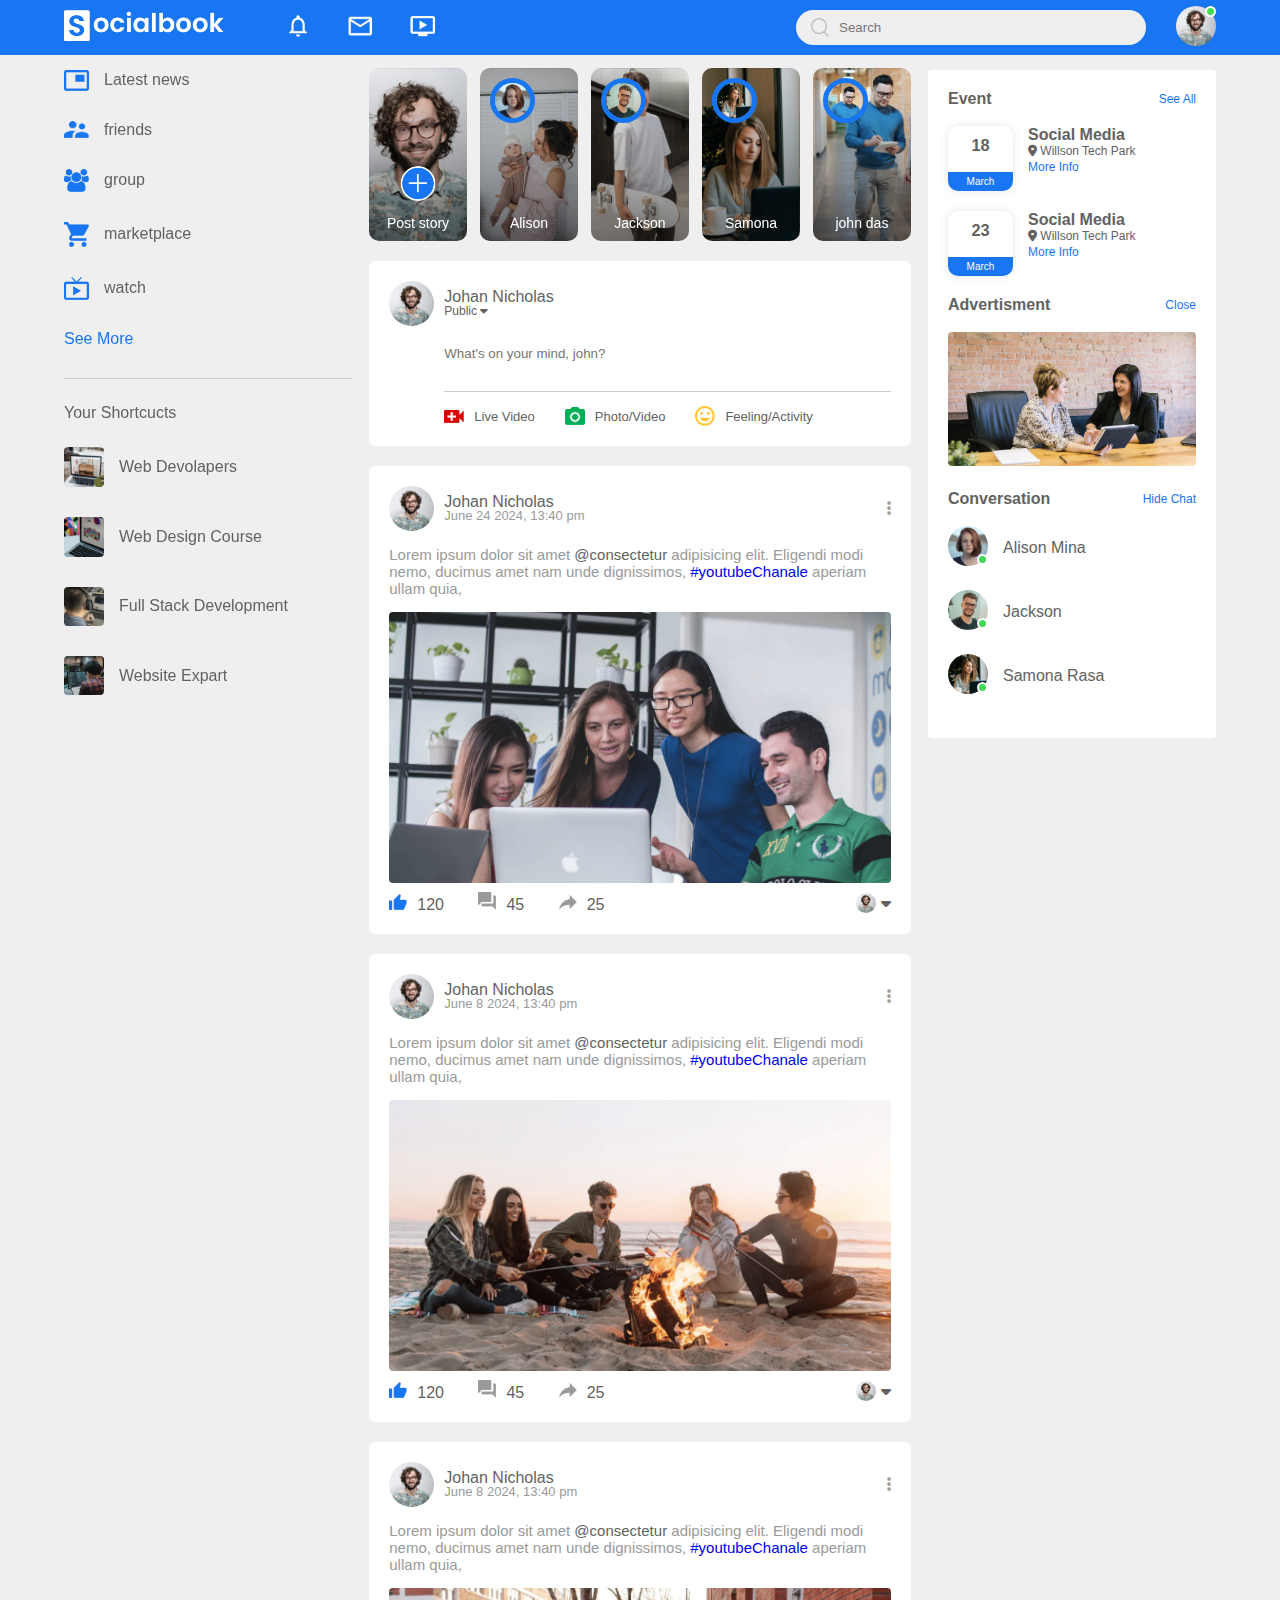
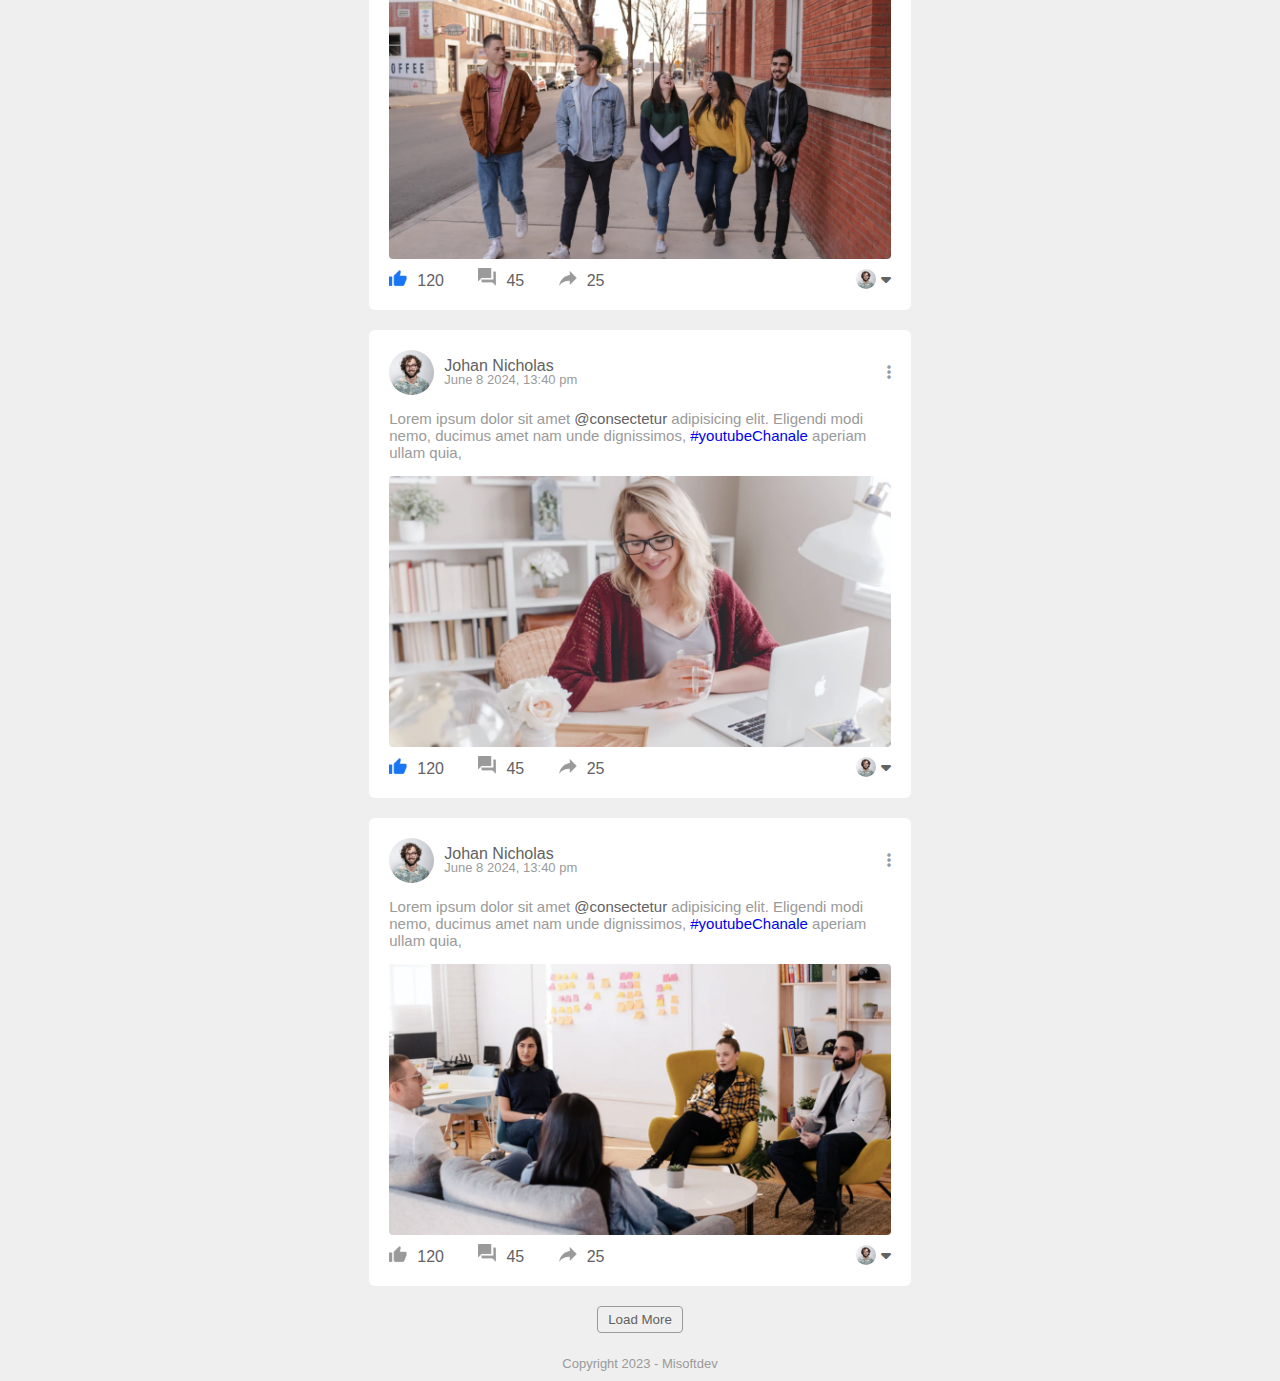
<file: index.html>
<!DOCTYPE html>
<html lang="en">

<head>
  <meta charset="UTF-8" />
  <meta http-equiv="X-UA-Compatible" content="IE=edge" />
  <meta name="viewport" content="width=device-width, initial-scale=1.0" />
  <title>Facebook Home Page - SocialBook</title>
  <meta name="description" content=" this is meta description for Simentic Eliment" />
  <meta name="keywords" content="HTML,css, Javascript, Simentic Eliment" />
  <!-- <meta http-equiv="refresh" content="0; url=https://ahzassociates.co.uk/" />
    <meta http-equiv="refresh" content="5" /> -->
  <link rel="stylesheet" href="https://cdnjs.cloudflare.com/ajax/libs/font-awesome/6.4.0/css/all.min.css"
    crossorigin="anonymous" referrerpolicy="no-referrer" />
  <link rel="stylesheet" href="style.css" />
</head>

<body>
  <header>
    <nav>
      <div class="nav__left">
        <a href="indax.html">
          <img src="images/logo.png" class="logo" /></a>
        <ul>
          <li><img src="images/notification.png" /></li>
          <li><img src="images/inbox.png" /></li>
          <li><img src="images/video.png" /></li>
        </ul>
      </div>
      <div class="nav__right">
        <div class="search__box">
          <img src="images/search.png" />
          <input type="text" placeholder="Search" />
        </div>
        <div class="nav__user-icon online" onclick="settingsMenuToggle()">
          <img src="images/profile-pic.png" alt="" />
        </div>
      </div>
      <!-- Setting section Menu-->
      <div class="settings__menu">
        <div id="dark__btn" class="dark__btn-on">
          <span></span>
        </div>

        <div class="setting__menu-inner">
          <div class="user__profile">
            <img src="images/profile-pic.png" alt="" />
            <div>
              <p>Johan Nicholas</p>
              <a href="profile.html"> See Your Profile</a>
            </div>
          </div>
          <hr />
          <div class="user__profile">
            <img src="images/feedback.png" alt="" />
            <div>
              <p>Give Feedback</p>
              <a href="#">Hepl Us to improve the new Design</a>
            </div>
          </div>
          <hr />

          <div class="settings__links">
            <img src="images/setting.png" class="settings__icon" />
            <a href="#">Settings & Privacy
              <img src="images/arrow.png" width="10px" alt="" /></a>
          </div>

          <div class="settings__links">
            <img src="images/help.png" class="settings__icon" />
            <a href="#">Help & Support <img src="images/arrow.png" width="10px" alt="" /></a>
          </div>

          <div class="settings__links">
            <img src="images/display.png" class="settings__icon" />
            <a href="#">Display & Accessibility
              <img src="images/arrow.png" width="10px" alt="" /></a>
          </div>

          <div class="settings__links">
            <img src="images/logout.png" class="settings__icon" />
            <a href="#">Logout <img src="images/arrow.png" width="10px" alt="" /></a>
          </div>
        </div>
      </div>
    </nav>
  </header>
  <main>
    <div class="container">
      <div class="left__sidebar">
        <div class="imp__links">
          <a href="#"><img src="images/news.png" />Latest news</a>
          <a href="#"><img src="images/friends.png" />friends</a>
          <a href="#"><img src="images/group.png" />group</a>
          <a href="#"><img src="images/marketplace.png" />marketplace</a>
          <a href="#"><img src="images/watch.png" />watch</a>
          <a href="#">See More</a>
        </div>
        <div class="shortcut__links">
          <p>Your Shortcucts</p>
          <a href="#"><img src="images/shortcut-1.png" alt="" />Web Devolapers</a>
          <a href="#"><img src="images/shortcut-2.png" alt="" />Web Design Course</a>
          <a href="#"><img src="images/shortcut-3.png" alt="" />Full Stack
            Development</a>
          <a href="#"><img src="images/shortcut-4.png" alt="" />Website Expart</a>
        </div>
      </div>
      <div class="main__content">
        <div class="story__gallery">
          <div class="story story-1">
            <img src="images/upload.png" alt="" />
            <p>Post story</p>
          </div>
          <div class="story story-2">
            <img src="images/member-1.png" alt="" />
            <p>Alison</p>
          </div>
          <div class="story story-3">
            <img src="images/member-2.png" alt="" />
            <p>Jackson</p>
          </div>
          <div class="story story-4">
            <img src="images/member-3.png" alt="" />
            <p>Samona</p>
          </div>
          <div class="story story-5">
            <img src="images/member-4.png" alt="" />
            <p>john das</p>
          </div>
        </div>

        <div class="write__post-container">
          <div class="user__profile">
            <img src="images/profile-pic.png" alt="" />
            <div>
              <p>Johan Nicholas</p>
              <small>Public <i class="fa-solid fa-caret-down"></i></small>
            </div>
          </div>
          <div class="post__input-container">
            <textarea rows="3" placeholder="What's on your mind, john?"></textarea>
            <div class="add__post-link">
              <a href="#"><img src="images/live-video.png" alt="" />Live Video</a>
              <a href="#"><img src="images/photo.png" alt="" />Photo/Video</a>
              <a href="#"><img src="images/feeling.png" alt="" />Feeling/Activity</a>
            </div>
          </div>
        </div>

        <div class="post__container">
          <div class="post__row">
            <div class="user__profile">
              <img src="images/profile-pic.png" alt="" />
              <div>
                <p>Johan Nicholas</p>
                <span>June 24 2024, 13:40 pm</span>
              </div>
            </div>
            <a href="#"><i class="fa-solid fa-ellipsis-vertical"></i></a>
          </div>

          <p class="post__text">
            Lorem ipsum dolor sit amet <span>@consectetur</span> adipisicing
            elit. Eligendi modi nemo, ducimus amet nam unde dignissimos,
            <a href="#">#youtubeChanale</a> aperiam ullam quia,
          </p>
          <img src="images/feed-image-1.png" class="post-img" />

          <div class="post__row">
            <div class="activity__icons">
              <div><img src="images/like-blue.png" alt="" />120</div>
              <div><img src="images/comments.png" alt="" />45</div>
              <div><img src="images/share.png" alt="" />25</div>
            </div>
            <div class="post__profile-icons">
              <img src="images/profile-pic.png" alt="" />
              <i class="fa-solid fa-caret-down"></i>
            </div>
          </div>
        </div>

        <div class="post__container">
          <div class="post__row">
            <div class="user__profile">
              <img src="images/profile-pic.png" alt="" />
              <div>
                <p>Johan Nicholas</p>
                <span>June 8 2024, 13:40 pm</span>
              </div>
            </div>
            <a href="#"><i class="fa-solid fa-ellipsis-vertical"></i></a>
          </div>

          <p class="post__text">
            Lorem ipsum dolor sit amet <span>@consectetur</span> adipisicing
            elit. Eligendi modi nemo, ducimus amet nam unde dignissimos,
            <a href="#">#youtubeChanale</a> aperiam ullam quia,
          </p>
          <img src="images/feed-image-2.png" class="post-img" />

          <div class="post__row">
            <div class="activity__icons">
              <div><img src="images/like-blue.png" alt="" />120</div>
              <div><img src="images/comments.png" alt="" />45</div>
              <div><img src="images/share.png" alt="" />25</div>
            </div>
            <div class="post__profile-icons">
              <img src="images/profile-pic.png" alt="" />
              <i class="fa-solid fa-caret-down"></i>
            </div>
          </div>
        </div>
        <div class="post__container">
          <div class="post__row">
            <div class="user__profile">
              <img src="images/profile-pic.png" alt="" />
              <div>
                <p>Johan Nicholas</p>
                <span>June 8 2024, 13:40 pm</span>
              </div>
            </div>
            <a href="#"><i class="fa-solid fa-ellipsis-vertical"></i></a>
          </div>

          <p class="post__text">
            Lorem ipsum dolor sit amet <span>@consectetur</span> adipisicing
            elit. Eligendi modi nemo, ducimus amet nam unde dignissimos,
            <a href="#">#youtubeChanale</a> aperiam ullam quia,
          </p>
          <img src="images/feed-image-3.png" class="post-img" />

          <div class="post__row">
            <div class="activity__icons">
              <div><img src="images/like-blue.png" alt="" />120</div>
              <div><img src="images/comments.png" alt="" />45</div>
              <div><img src="images/share.png" alt="" />25</div>
            </div>
            <div class="post__profile-icons">
              <img src="images/profile-pic.png" alt="" />
              <i class="fa-solid fa-caret-down"></i>
            </div>
          </div>
        </div>
        <div class="post__container">
          <div class="post__row">
            <div class="user__profile">
              <img src="images/profile-pic.png" alt="" />
              <div>
                <p>Johan Nicholas</p>
                <span>June 8 2024, 13:40 pm</span>
              </div>
            </div>
            <a href="#"><i class="fa-solid fa-ellipsis-vertical"></i></a>
          </div>

          <p class="post__text">
            Lorem ipsum dolor sit amet <span>@consectetur</span> adipisicing
            elit. Eligendi modi nemo, ducimus amet nam unde dignissimos,
            <a href="#">#youtubeChanale</a> aperiam ullam quia,
          </p>
          <img src="images/feed-image-4.png" class="post-img" />

          <div class="post__row">
            <div class="activity__icons">
              <div><img src="images/like-blue.png" alt="" />120</div>
              <div><img src="images/comments.png" alt="" />45</div>
              <div><img src="images/share.png" alt="" />25</div>
            </div>
            <div class="post__profile-icons">
              <img src="images/profile-pic.png" alt="" />
              <i class="fa-solid fa-caret-down"></i>
            </div>
          </div>
        </div>

        <div class="post__container">
          <div class="post__row">
            <div class="user__profile">
              <img src="images/profile-pic.png" alt="" />
              <div>
                <p>Johan Nicholas</p>
                <span>June 8 2024, 13:40 pm</span>
              </div>
            </div>
            <a href="#"><i class="fa-solid fa-ellipsis-vertical"></i></a>
          </div>

          <p class="post__text">
            Lorem ipsum dolor sit amet <span>@consectetur</span> adipisicing
            elit. Eligendi modi nemo, ducimus amet nam unde dignissimos,
            <a href="#">#youtubeChanale</a> aperiam ullam quia,
          </p>
          <img src="images/feed-image-5.png" class="post-img" />

          <div class="post__row">
            <div class="activity__icons">
              <div><img src="images/like.png" alt="" />120</div>
              <div><img src="images/comments.png" alt="" />45</div>
              <div><img src="images/share.png" alt="" />25</div>
            </div>
            <div class="post__profile-icons">
              <img src="images/profile-pic.png" alt="" />
              <i class="fa-solid fa-caret-down"></i>
            </div>
          </div>
        </div>

        <button type="button" class="load__more-btn">Load More</button>
      </div>
      <div class="right__sidebar">
        <div class="sidbar__title">
          <h4>Event</h4>
          <a href="#">See All</a>
        </div>

        <div class="event">
          <div class="left__event">
            <h3>18</h3>
            <span>March</span>
          </div>
          <div class="right__event">
            <h4>Social Media</h4>
            <p>
              <i class="fa-sharp fa-solid fa-location-dot"></i> Willson Tech
              Park
            </p>
            <a href="#">More Info</a>
          </div>
        </div>
        <div class="event">
          <div class="left__event">
            <h3>23</h3>
            <span>March</span>
          </div>
          <div class="right__event">
            <h4>Social Media</h4>
            <p>
              <i class="fa-sharp fa-solid fa-location-dot"></i> Willson Tech
              Park
            </p>
            <a href="#">More Info</a>
          </div>
        </div>

        <div class="sidbar__title">
          <h4>Advertisment</h4>
          <a href="#">Close</a>
        </div>

        <img class="sidbar__ads" src="images/advertisement.png" alt="" />

        <div class="sidbar__title">
          <h4>Conversation</h4>
          <a href="#">Hide Chat</a>
        </div>

        <div class="online__list">
          <div class="online">
            <img src="images/member-1.png" alt="" />
          </div>
          <p>Alison Mina</p>
        </div>
        <div class="online__list">
          <div class="online">
            <img src="images/member-2.png" alt="" />
          </div>
          <p>Jackson</p>
        </div>
        <div class="online__list">
          <div class="online">
            <img src="images/member-3.png" alt="" />
          </div>
          <p>Samona Rasa</p>
        </div>
      </div>
    </div>
  </main>

  <footer>
    <div class="footer">
      <p>Copyright 2023 - Misoftdev</p>
    </div>
  </footer>

  <script src="script.js"></script>
</body>

</html>
</file>
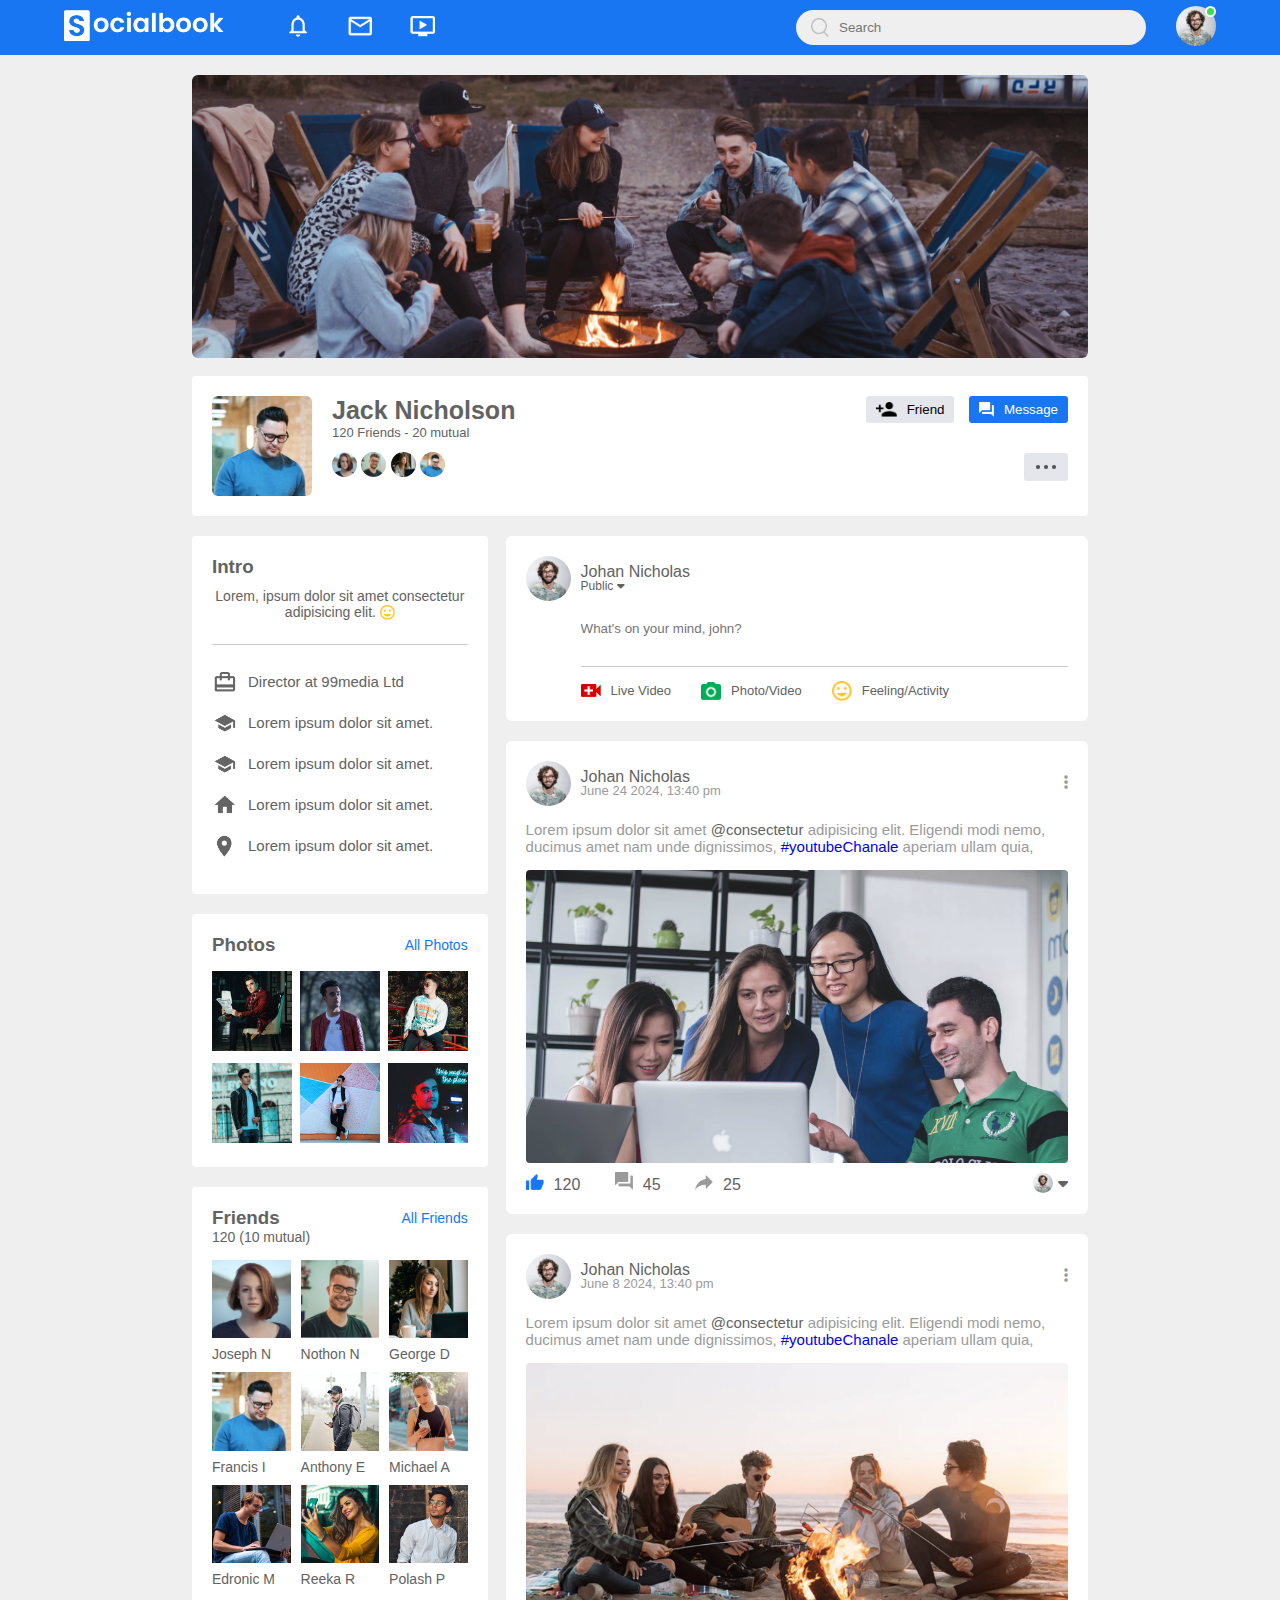
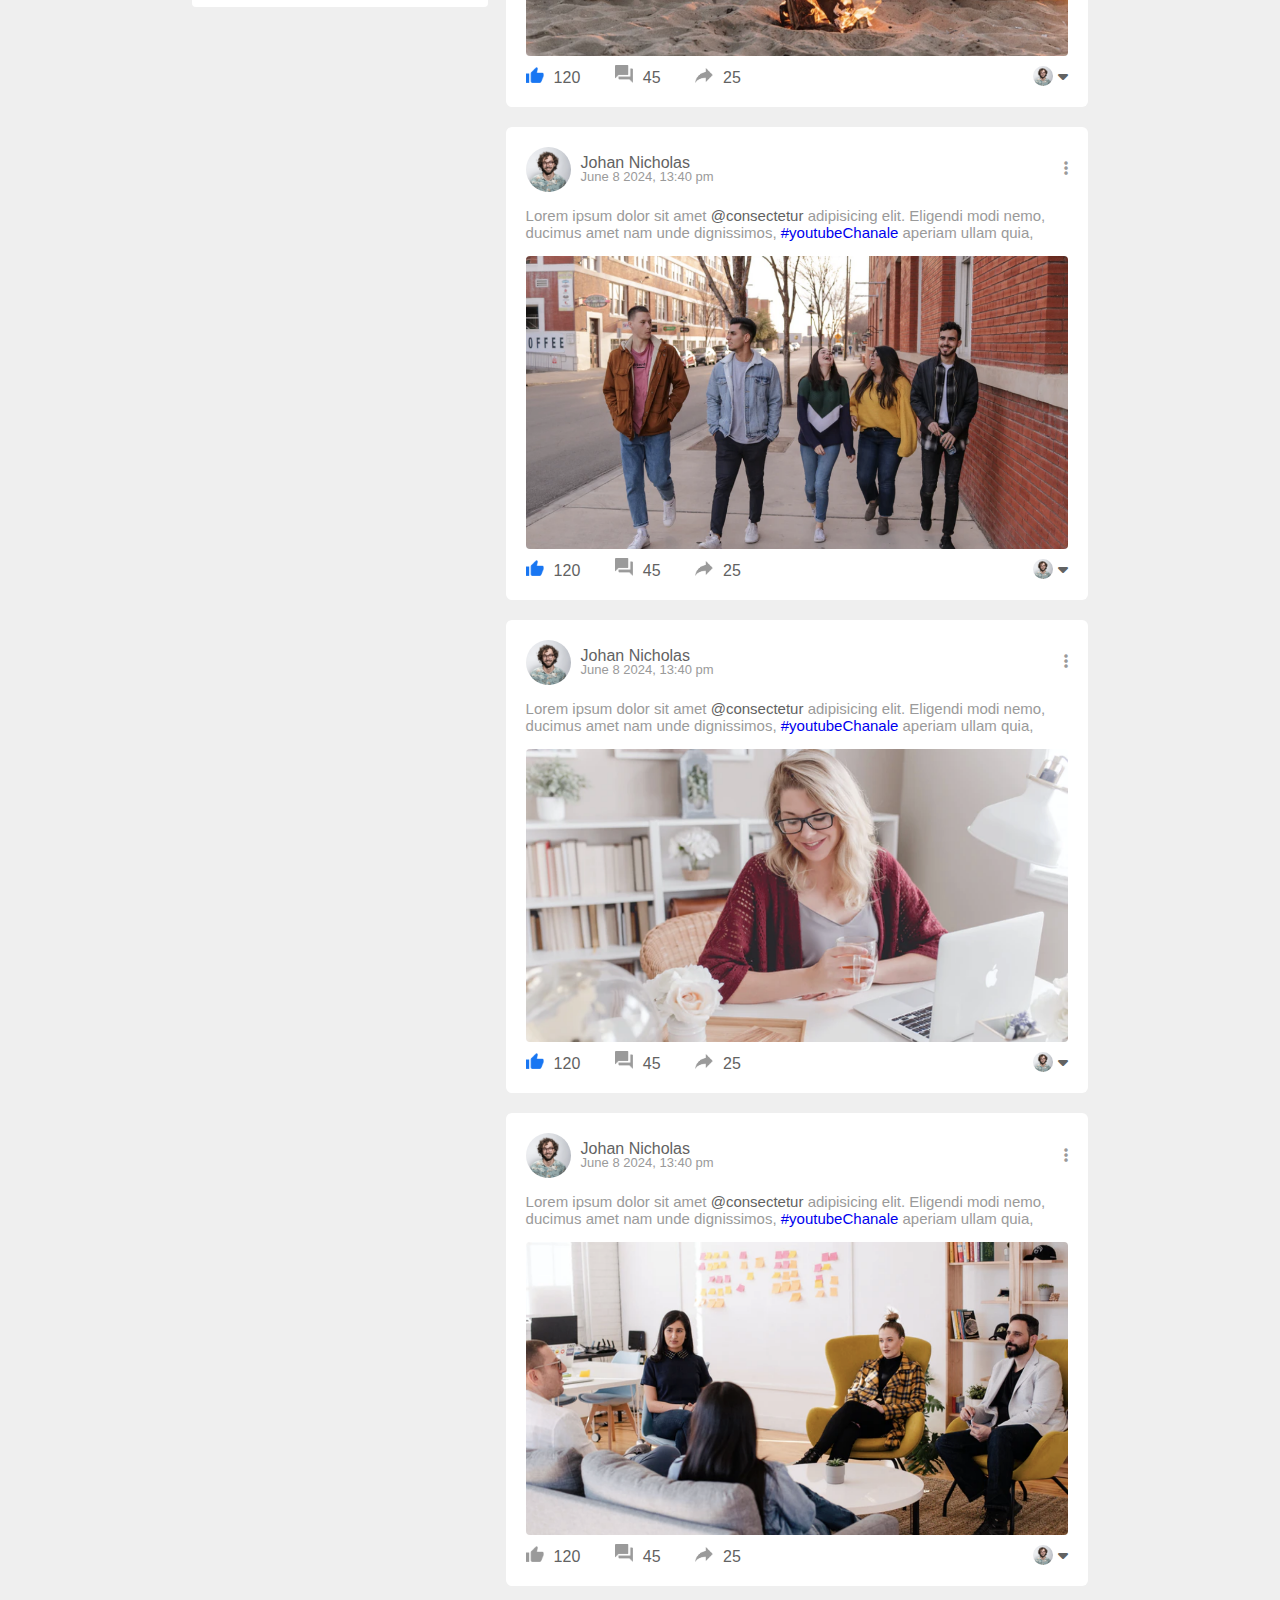
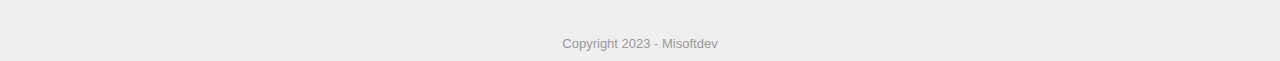
<file: profile.html>
<!DOCTYPE html>
<html lang="en">
  <head>
    <meta charset="UTF-8" />
    <meta http-equiv="X-UA-Compatible" content="IE=edge" />
    <meta name="viewport" content="width=device-width, initial-scale=1.0" />
    <title>Profile Page - SocialBook</title>
    <meta
      name="description"
      content=" this is meta description for Simentic Eliment"
    />
    <meta name="keywords" content="HTML,css, Javascript, Simentic Eliment" />
    <!-- <meta http-equiv="refresh" content="0; url=https://ahzassociates.co.uk/" />
    <meta http-equiv="refresh" content="5" /> -->
    <link
      rel="stylesheet"
      href="https://cdnjs.cloudflare.com/ajax/libs/font-awesome/6.4.0/css/all.min.css"
      crossorigin="anonymous"
      referrerpolicy="no-referrer"
    />
    <link rel="stylesheet" href="style.css" />
  </head>
  <body>
    <header>
      <nav>
        <div class="nav__left">
          <a href="indax.html"> <img src="images/logo.png" class="logo" /></a>
          <ul>
            <li><img src="images/notification.png" /></li>
            <li><img src="images/inbox.png" /></li>
            <li><img src="images/video.png" /></li>
          </ul>
        </div>
        <div class="nav__right">
          <div class="search__box">
            <img src="images/search.png" />
            <input type="text" placeholder="Search" />
          </div>
          <div class="nav__user-icon online" onclick="settingsMenuToggle()">
            <img src="images/profile-pic.png" alt="" />
          </div>
        </div>
        <!-- Setting section Menu-->
        <div class="settings__menu">
          <div id="dark__btn" class="dark__btn-on">
            <span></span>
          </div>

          <div class="setting__menu-inner">
            <div class="user__profile">
              <img src="images/profile-pic.png" alt="" />
              <div>
                <p>Johan Nicholas</p>
                <a href="profile.html"> See Your Profile</a>
              </div>
            </div>
            <hr />
            <div class="user__profile">
              <img src="images/feedback.png" alt="" />
              <div>
                <p>Give Feedback</p>
                <a href="#">Hepl Us to improve the new Design</a>
              </div>
            </div>
            <hr />

            <div class="settings__links">
              <img src="images/setting.png" class="settings__icon" />
              <a href="#"
                >Settings & Privacy
                <img src="images/arrow.png" width="10px" alt=""
              /></a>
            </div>

            <div class="settings__links">
              <img src="images/help.png" class="settings__icon" />
              <a href="#"
                >Help & Support <img src="images/arrow.png" width="10px" alt=""
              /></a>
            </div>

            <div class="settings__links">
              <img src="images/display.png" class="settings__icon" />
              <a href="#"
                >Display & Accessibility
                <img src="images/arrow.png" width="10px" alt=""
              /></a>
            </div>

            <div class="settings__links">
              <img src="images/logout.png" class="settings__icon" />
              <a href="#"
                >Logout <img src="images/arrow.png" width="10px" alt=""
              /></a>
            </div>
          </div>
        </div>
      </nav>
    </header>

    <!-- Profile Page -->
    <div class="profile__container">
      <img src="images/cover.png" class="cover_img" />
      <div class="profile_details">
        <div class="pd_left">
          <div class="pd-row">
            <img src="images/profile.png" class="pd-image" />
            <div class="">
              <h3>Jack Nicholson</h3>
              <p>120 Friends - 20 mutual</p>
              <img src="images/member-1.png" alt="" />
              <img src="images/member-2.png" alt="" />
              <img src="images/member-3.png" alt="" />
              <img src="images/member-4.png" alt="" />
            </div>
          </div>
        </div>
        <div class="pd_right">
          <button type="button">
            <img src="images/add-friends.png" alt="" />Friend
          </button>
          <button type="button">
            <img src="images/message.png" alt="" /> Message
          </button>
          <br />
          <a href="#"><img src="images/more.png" /></a>
        </div>
      </div>

      <div class="profile__info">
        <div class="info__col">
          <div class="profile_intro">
            <h3>Intro</h3>
            <p class="intro-text">
              Lorem, ipsum dolor sit amet consectetur adipisicing elit.
              <img src="images/feeling.png" alt="" />
            </p>
            <hr />
            <ul>
              <li>
                <img src="images/profile-job.png" alt="" />Director at 99media
                Ltd
              </li>
              <li>
                <img src="images/profile-study.png" alt="" />Lorem ipsum dolor
                sit amet.
              </li>
              <li>
                <img src="images/profile-study.png" alt="" />Lorem ipsum dolor
                sit amet.
              </li>
              <li>
                <img src="images/profile-home.png" alt="" />Lorem ipsum dolor
                sit amet.
              </li>
              <li>
                <img src="images/profile-location.png" alt="" />Lorem ipsum
                dolor sit amet.
              </li>
            </ul>
          </div>

          <div class="profile_intro">
            <div class="title-box">
              <h3>Photos</h3>
              <a href="#">All Photos</a>
            </div>

            <div class="photo-box">
              <div><img src="images/photo1.png" alt="" /></div>
              <div><img src="images/photo2.png" alt="" /></div>
              <div><img src="images/photo3.png" alt="" /></div>
              <div><img src="images/photo4.png" alt="" /></div>
              <div><img src="images/photo5.png" alt="" /></div>
              <div><img src="images/photo6.png" alt="" /></div>
            </div>
          </div>
          <div class="profile_intro">
            <div class="title-box">
              <h3>Friends</h3>
              <a href="#">All Friends</a>
            </div>
            <p>120 (10 mutual)</p>
            <div class="friend-box">
              <div>
                <img src="images/member-1.png" alt="" />
                <p>Joseph N</p>
              </div>
              <div>
                <img src="images/member-2.png" alt="" />
                <p>Nothon N</p>
              </div>
              <div>
                <img src="images/member-3.png" alt="" />
                <p>George D</p>
              </div>
              <div>
                <img src="images/member-4.png" alt="" />
                <p>Francis I</p>
              </div>
              <div>
                <img src="images/member-5.png" alt="" />
                <p>Anthony E</p>
              </div>
              <div>
                <img src="images/member-6.png" alt="" />
                <p>Michael A</p>
              </div>
              <div>
                <img src="images/member-7.png" alt="" />
                <p>Edronic M</p>
              </div>
              <div>
                <img src="images/member-8.png" alt="" />
                <p>Reeka R</p>
              </div>
              <div>
                <img src="images/member-9.png" alt="" />
                <p>Polash P</p>
              </div>
            </div>
          </div>
          <!-- <div class="profile_intro">
            <div class="title-box">
              <h3>Photos</h3>
              <a href="#">All Photos</a>
            </div>

            <div class="photo-box">
              <div><img src="images/photo1.png" alt="" /></div>
              <div><img src="images/photo2.png" alt="" /></div>
              <div><img src="images/photo3.png" alt="" /></div>
              <div><img src="images/photo4.png" alt="" /></div>
              <div><img src="images/photo5.png" alt="" /></div>
              <div><img src="images/photo6.png" alt="" /></div>
            </div>
          </div> -->
        </div>

        <div class="post__col">
          <div class="write__post-container">
            <div class="user__profile">
              <img src="images/profile-pic.png" alt="" />
              <div>
                <p>Johan Nicholas</p>
                <small>Public <i class="fa-solid fa-caret-down"></i></small>
              </div>
            </div>
            <div class="post__input-container">
              <textarea
                rows="3"
                placeholder="What's on your mind, john?"
              ></textarea>
              <div class="add__post-link">
                <a href="#"
                  ><img src="images/live-video.png" alt="" />Live Video</a
                >
                <a href="#"><img src="images/photo.png" alt="" />Photo/Video</a>
                <a href="#"
                  ><img src="images/feeling.png" alt="" />Feeling/Activity</a
                >
              </div>
            </div>
          </div>
          <div class="post__container">
            <div class="post__row">
              <div class="user__profile">
                <img src="images/profile-pic.png" alt="" />
                <div>
                  <p>Johan Nicholas</p>
                  <span>June 24 2024, 13:40 pm</span>
                </div>
              </div>
              <a href="#"><i class="fa-solid fa-ellipsis-vertical"></i></a>
            </div>

            <p class="post__text">
              Lorem ipsum dolor sit amet <span>@consectetur</span> adipisicing
              elit. Eligendi modi nemo, ducimus amet nam unde dignissimos,
              <a href="#">#youtubeChanale</a> aperiam ullam quia,
            </p>
            <img src="images/feed-image-1.png" class="post-img" />

            <div class="post__row">
              <div class="activity__icons">
                <div><img src="images/like-blue.png" alt="" />120</div>
                <div><img src="images/comments.png" alt="" />45</div>
                <div><img src="images/share.png" alt="" />25</div>
              </div>
              <div class="post__profile-icons">
                <img src="images/profile-pic.png" alt="" />
                <i class="fa-solid fa-caret-down"></i>
              </div>
            </div>
          </div>

          <div class="post__container">
            <div class="post__row">
              <div class="user__profile">
                <img src="images/profile-pic.png" alt="" />
                <div>
                  <p>Johan Nicholas</p>
                  <span>June 8 2024, 13:40 pm</span>
                </div>
              </div>
              <a href="#"><i class="fa-solid fa-ellipsis-vertical"></i></a>
            </div>

            <p class="post__text">
              Lorem ipsum dolor sit amet <span>@consectetur</span> adipisicing
              elit. Eligendi modi nemo, ducimus amet nam unde dignissimos,
              <a href="#">#youtubeChanale</a> aperiam ullam quia,
            </p>
            <img src="images/feed-image-2.png" class="post-img" />

            <div class="post__row">
              <div class="activity__icons">
                <div><img src="images/like-blue.png" alt="" />120</div>
                <div><img src="images/comments.png" alt="" />45</div>
                <div><img src="images/share.png" alt="" />25</div>
              </div>
              <div class="post__profile-icons">
                <img src="images/profile-pic.png" alt="" />
                <i class="fa-solid fa-caret-down"></i>
              </div>
            </div>
          </div>
          <div class="post__container">
            <div class="post__row">
              <div class="user__profile">
                <img src="images/profile-pic.png" alt="" />
                <div>
                  <p>Johan Nicholas</p>
                  <span>June 8 2024, 13:40 pm</span>
                </div>
              </div>
              <a href="#"><i class="fa-solid fa-ellipsis-vertical"></i></a>
            </div>

            <p class="post__text">
              Lorem ipsum dolor sit amet <span>@consectetur</span> adipisicing
              elit. Eligendi modi nemo, ducimus amet nam unde dignissimos,
              <a href="#">#youtubeChanale</a> aperiam ullam quia,
            </p>
            <img src="images/feed-image-3.png" class="post-img" />

            <div class="post__row">
              <div class="activity__icons">
                <div><img src="images/like-blue.png" alt="" />120</div>
                <div><img src="images/comments.png" alt="" />45</div>
                <div><img src="images/share.png" alt="" />25</div>
              </div>
              <div class="post__profile-icons">
                <img src="images/profile-pic.png" alt="" />
                <i class="fa-solid fa-caret-down"></i>
              </div>
            </div>
          </div>
          <div class="post__container">
            <div class="post__row">
              <div class="user__profile">
                <img src="images/profile-pic.png" alt="" />
                <div>
                  <p>Johan Nicholas</p>
                  <span>June 8 2024, 13:40 pm</span>
                </div>
              </div>
              <a href="#"><i class="fa-solid fa-ellipsis-vertical"></i></a>
            </div>

            <p class="post__text">
              Lorem ipsum dolor sit amet <span>@consectetur</span> adipisicing
              elit. Eligendi modi nemo, ducimus amet nam unde dignissimos,
              <a href="#">#youtubeChanale</a> aperiam ullam quia,
            </p>
            <img src="images/feed-image-4.png" class="post-img" />

            <div class="post__row">
              <div class="activity__icons">
                <div><img src="images/like-blue.png" alt="" />120</div>
                <div><img src="images/comments.png" alt="" />45</div>
                <div><img src="images/share.png" alt="" />25</div>
              </div>
              <div class="post__profile-icons">
                <img src="images/profile-pic.png" alt="" />
                <i class="fa-solid fa-caret-down"></i>
              </div>
            </div>
          </div>

          <div class="post__container">
            <div class="post__row">
              <div class="user__profile">
                <img src="images/profile-pic.png" alt="" />
                <div>
                  <p>Johan Nicholas</p>
                  <span>June 8 2024, 13:40 pm</span>
                </div>
              </div>
              <a href="#"><i class="fa-solid fa-ellipsis-vertical"></i></a>
            </div>
            <p class="post__text">
              Lorem ipsum dolor sit amet <span>@consectetur</span> adipisicing
              elit. Eligendi modi nemo, ducimus amet nam unde dignissimos,
              <a href="#">#youtubeChanale</a> aperiam ullam quia,
            </p>
            <img src="images/feed-image-5.png" class="post-img" />

            <div class="post__row">
              <div class="activity__icons">
                <div><img src="images/like.png" alt="" />120</div>
                <div><img src="images/comments.png" alt="" />45</div>
                <div><img src="images/share.png" alt="" />25</div>
              </div>
              <div class="post__profile-icons">
                <img src="images/profile-pic.png" alt="" />
                <i class="fa-solid fa-caret-down"></i>
              </div>
            </div>
          </div>
        </div>
      </div>
    </div>

    <footer>
      <div class="footer">
        <p>Copyright 2023 - Misoftdev</p>
      </div>
    </footer>

    <script src="script.js"></script>
  </body>
</html>
</file>
<file: style.css>
* {
  margin: 0;
  padding: 0;
  box-sizing: border-box;
  font-family: "poppins", sans-serif;
}
:root {
  --body-color: #efefef;
  --nav-color: #1876f2;
  --bg-color: #fff;
  --gray-color: #626262;
}
.dark__theme {
  --body-color: #0a0a0a;
  --nav-color: #000;
  --bg-color: #000;
  --gray-color: #efefef;
}

body {
  background: var(--body-color);
  transition: background 0.3s;
}
nav {
  display: flex;
  align-items: center;
  justify-content: space-between;
  background: var(--nav-color);
  padding: 5px 5%;
  position: sticky;
  top: 0;
  z-index: 999;
}
.logo {
  width: 160px;
  margin-right: 45px;
}
.nav__left,
.nav__right {
  display: flex;
  align-items: center;
}
.nav__left ul li {
  list-style: none;
  display: inline-block;
}
.nav__left ul li img {
  width: 28px;
  margin: 0 15px;
}
.nav__user-icon img {
  width: 40px;
  border-radius: 50%;
  cursor: pointer;
}
.search__box {
  background: var(--body-color);
  width: 350px;
  border-radius: 20px;
  display: flex;
  align-items: center;
  padding: 0 15px;
}
.search__box img {
  width: 18px;
}
.search__box input {
  width: 100%;
  background: transparent;
  padding: 10px;
  outline: none;
  border: 0;
}
.nav__user-icon {
  margin-left: 30px;
}
.online {
  position: relative;
}
.online::after {
  content: "";
  width: 7px;
  height: 7px;
  border: 2px solid #fff;
  border-radius: 50%;
  background: #41db51;
  position: absolute;
  top: 0;
  right: 0;
}
.container {
  display: flex;
  justify-content: space-between;
  padding: 13px 5%;
}
.left__sidebar {
  flex-basis: 25%;
  position: sticky;
  top: 70px;
  align-self: flex-start;
}
.right__sidebar {
  background: var(--bg-color);
  flex-basis: 25%;
  position: sticky;
  top: 70px;
  align-self: flex-start;
  padding: 20px;
  border-radius: 4px;
  color: var(--gray-color);
}
.main__content {
  width: 47%;
}
.imp__links a,
.shortcut__links a {
  text-decoration: none;
  display: flex;
  align-items: center;
  margin-bottom: 30px;
  color: var(--gray-color);
  width: fit-content;
}
.imp__links a img {
  width: 25px;
  margin-right: 15px;
}
.imp__links a:last-child {
  color: var(--nav-color);
}
.imp__links {
  border-bottom: 1px solid #ccc;
}
.shortcut__links a img {
  width: 40px;
  border-radius: 4px;
  margin-right: 15px;
}
.shortcut__links p {
  margin: 25px 0;
  color: var(--gray-color);
  font-weight: 500;
}
.sidbar__title {
  display: flex;
  align-items: center;
  justify-content: space-between;
  margin-bottom: 18px;
}
.right__sidebar h4 {
  font-weight: 600;
  font-size: 16px;
}
.sidbar__title a {
  text-decoration: none;
  color: #1876f2;
  font-size: 12px;
}
.event {
  display: flex;
  font-size: 14px;
  margin-bottom: 20px;
}
.left__event {
  border-radius: 10px;
  height: 65px;
  width: 65px;
  margin-right: 15px;
  padding-top: 10px;
  text-align: center;
  position: relative;
  overflow: hidden;
  box-shadow: 0 0 10px rgba(0, 0, 0, 0.1);
}
.event p {
  font-size: 12px;
}
.event a {
  font-size: 12px;
  text-decoration: none;
  color: #1876f2;
}
.left__event span {
  position: absolute;
  bottom: 0;
  left: 0;
  width: 100%;
  background: #1876f2;
  color: var(--bg-color);
  font-size: 10px;
  padding: 4px 0;
}
.sidbar__ads {
  width: 100%;
  margin-bottom: 20px;
  border-radius: 4px;
}
.online__list {
  display: flex;
  align-items: center;
  margin-bottom: 20px;
}
.online__list .online img {
  width: 40px;
  border-radius: 50%;
}
.online__list .online {
  width: 40px;
  border-radius: 50%;
  margin-right: 15px;
}
.online__list .online::after {
  top: unset;
  bottom: 5px;
}
.story__gallery {
  display: flex;
  justify-content: space-between;
  margin-bottom: 20px;
}
.story {
  flex-basis: 18%;
  padding-top: 32%;
  position: relative;
  background-position: center;
  background-size: cover;
  border-radius: 10px;
}
.story img {
  position: absolute;
  width: 45px;
  border-radius: 50%;
  top: 10px;
  left: 10px;
  border: 5px solid #1876f2;
}
.story p {
  position: absolute;
  bottom: 10px;
  width: 100%;
  text-align: center;
  color: var(--bg-color);
  font-size: 14px;
}
.story-1 {
  background-image: linear-gradient(transparent, rgba(0, 0, 0, 0.5)),
    url(images/status-1.png);
}
.story-2 {
  background-image: linear-gradient(transparent, rgba(0, 0, 0, 0.5)),
    url(images/status-2.png);
}
.story-3 {
  background-image: linear-gradient(transparent, rgba(0, 0, 0, 0.5)),
    url(images/status-3.png);
}
.story-4 {
  background-image: linear-gradient(transparent, rgba(0, 0, 0, 0.5)),
    url(images/status-4.png);
}
.story-5 {
  background-image: linear-gradient(transparent, rgba(0, 0, 0, 0.5)),
    url(images/status-5.png);
}
.story.story-1 img {
  top: unset;
  left: 50%;
  bottom: 40px;
  transform: translate(-50%);
  border: 0;
  width: 35px;
}
.write__post-container {
  width: 100%;
  background: var(--bg-color);
  border-radius: 6px;
  padding: 20px;
  color: var(--gray-color);
}
.user__profile {
  display: flex;
  align-items: center;
}
.user__profile img {
  width: 45px;
  border-radius: 50%;
  margin-right: 10px;
}
.user__profile p {
  margin-bottom: -5px;
  font-weight: 500;
  color: var(--gray-color);
}
.user__profile small {
  font-size: 12px;
}
.post__input-container {
  padding-left: 55px;
  padding-top: 20px;
}
.post__input-container textarea {
  width: 100%;
  border: 0;
  outline: 0;
  border-bottom: 1px solid #ccc;
  background: transparent;
  resize: none;
}
.add__post-link {
  display: flex;
  margin-top: 10px;
}
.add__post-link a {
  text-decoration: none;
  display: flex;
  align-items: center;
  color: var(--gray-color);
  margin-right: 30px;
  font-size: 13px;
}
.add__post-link img {
  width: 20px;
  margin-right: 10px;
}
.post__container {
  width: 100%;
  background: var(--bg-color);
  border-radius: 6px;
  padding: 20px;
  color: var(--gray-color);
  margin: 20px 0;
}
.user__profile span {
  font-size: 13px;
  color: #9a9a9a;
}
.post__text {
  color: #9a9a9a;
  margin: 15px 0;
  font-size: 15px;
}
.post__text span {
  color: var(--gray-color);
  font-weight: 500;
}
.post__text a {
  text-decoration: none;
}
.post-img {
  width: 100%;
  border-radius: 4px;
  margin-bottom: 5px;
}
.post__row {
  display: flex;
  align-items: center;
  justify-content: space-between;
}
.activity__icons div img {
  width: 18px;
  margin-right: 10px;
}
.activity__icons div {
  display: inline;
  align-items: center;
  margin-right: 30px;
}
.post__profile-icons {
  display: flex;
  align-items: center;
}
.post__profile-icons img {
  width: 20px;
  border-radius: 50%;
  margin-right: 5px;
}
.post__row a {
  color: #9a9a9a;
}
.load__more-btn {
  display: block;
  margin: auto;
  cursor: pointer;
  padding: 5px 10px;
  border: 1px solid #9a9a9a;
  color: var(--gray-color);
  background: transparent;
  border-radius: 4px;
}
.footer {
  text-align: center;
  color: #9a9a9a;
  padding: 10px 20px;
  font-size: 13px;
}
.settings__menu {
  position: absolute;
  width: 90%;
  max-width: 350px;
  /* height: 500px; */
  background: var(--bg-color);
  box-shadow: 0 0 10px rgba(0, 0, 0, 0.4);
  border-radius: 4px;
  overflow: hidden;
  top: 108%;
  right: 5%;
  max-height: 0;
  transition: max-height 0.3s;
}
.settings__menu-height {
  max-height: 450px;
}
.settings__menu hr {
  border: 0;
  height: 1px;
  background: #9a9a9a;
  margin: 15px 0;
}
.user__profile a {
  font-size: 12px;
  color: var(--nav-color);
  text-decoration: none;
}
.setting__menu-inner {
  padding: 20px;
}
.settings__links {
  display: flex;
  align-items: center;
  margin: 15px 0;
}
.settings__links .settings__icon {
  width: 38px;
  margin-right: 10px;
  border-radius: 50%;
}
.settings__links a {
  text-decoration: none;
  display: flex;
  flex: 1;
  align-items: center;
  justify-content: space-between;
  color: var(--gray-color);
}
#dark__btn {
  position: absolute;
  top: 20px;
  right: 20px;
  background: #ccc;
  width: 45px;
  border-radius: 15px;
  padding: 2px 3px;
  cursor: pointer;
  display: flex;
  transition: padding-left 0.5s, background 0.5s;
}
#dark__btn span {
  width: 18px;
  height: 18px;
  background: #fff;
  border-radius: 50%;
  display: inline-block;
}
#dark__btn.dark__btn-on {
  padding-left: 23px;
  background: #0f0f0f;
}

/* Profile Page CSS Heere */
.profile__container {
  padding: 20px 15%;
  color: var(--gray-color);
}
.cover_img {
  width: 100%;
  border-radius: 6px;
  margin-bottom: 14px;
}
.profile_details {
  background: var(--bg-color);
  padding: 20px;
  border-radius: 4px;
  display: flex;
  align-items: flex-start;
  justify-content: space-between;
}
.pd-row {
  display: flex;
  align-items: flex-start;
}
.pd-image {
  width: 100px;
  margin-right: 20px;
  border-radius: 6px;
}
.pd-row div h3 {
  font-size: 25px;
  font-weight: 600;
}
.pd-row div p {
  font-size: 13px;
}
.pd-row div img {
  width: 25px;
  border-radius: 50%;
  margin-top: 12px;
}
.pd_right button {
  background: #1876f2;
  /* bottom: 0; */
  outline: 0;
  padding: 6px 10px;
  display: inline-flex;
  align-items: center;
  color: #fff;
  border-radius: 3px;
  margin-left: 10px;
  cursor: pointer;
  border: 0;
}
.pd_right button img {
  height: 15px;
  margin-right: 10px;
}
.pd_right button:first-child {
  background: #e4e6eb;
  color: #000;
}
.pd_right {
  text-align: right;
}
.pd_right a {
  background: #e4e6eb;
  border-radius: 3px;
  padding: 12px;
  display: inline-flex;
  margin-top: 30px;
}
.pd_right a img {
  width: 20px;
}
.profile__info {
  display: flex;
  align-items: flex-start;
  justify-content: space-between;
  margin-top: 20px;
}
.info__col {
  flex-basis: 33%;
}
.post__col {
  flex-basis: 65%;
}
.profile_intro {
  background: var(--bg-color);
  padding: 20px;
  margin-bottom: 20px;
  border-radius: 4px;
}
.profile_intro h3 {
  font-weight: 600;
}
.intro-text {
  text-align: center;
  margin: 10px 0;
  font-size: 15px;
}
.intro-text img {
  width: 15px;
  margin-bottom: -3px;
}
.profile_intro hr {
  border: 0;
  height: 1px;
  background: #ccc;
  margin: 24px 0;
}
.profile_intro ul li {
  list-style: none;
  font-size: 15px;
  margin: 15px 0;
  display: flex;
  align-items: center;
}
.profile_intro ul li img {
  width: 26px;
  margin-right: 10px;
}
.title-box {
  display: flex;
  align-items: center;
  justify-content: space-between;
}
.title-box a {
  text-decoration: none;
  color: #1876f2;
  font-size: 14px;
}
.photo-box {
  display: grid;
  grid-template-columns: repeat(3, auto);
  grid-gap: 8px;
  margin-top: 15px;
}
.photo-box div img {
  width: 100%;
  cursor: pointer;
}
.profile_intro p {
  font-size: 14px;
}
.friend-box {
  display: grid;
  grid-template-columns: repeat(3, auto);
  grid-gap: 10px;
  margin-top: 15px;
}
.friend-box div img {
  width: 100%;
  cursor: pointer;
  padding-bottom: 20px;
}
.friend-box div {
  position: relative;
}
.friend-box p {
  position: absolute;
  bottom: 0;
  left: 0;
}
/* ...................media query for home page ..............*/
@media (max-width: 900px) {
  .right__sidebar {
    display: none;
  }
  .left__sidebar {
    display: none;
  }
  nav {
    flex-wrap: wrap;
  }
  .search__box {
    display: none;
  }
  .logo {
    width: 110px;
    margin-right: 20px;
  }
  .nav__left ul li img {
    width: 20px;
    margin: 0 8px;
  }
  .nav__user-icon img {
    width: 30px;
  }
  .nav__user-icon {
    margin-left: 0;
  }
  .add__post-link {
    flex-wrap: wrap;
  }
  .main__content {
    flex-basis: 100%;
  }
  .story img {
    width: 30px;
    border-width: 3px;
  }
  .story p {
    font-size: 10px;
  }
  .story.story-1 img {
    width: 25px;
    bottom: 30px;
  }
  .add__post-link a {
    margin-right: 12px;
    font-size: 9px;
  }
  .add__post-link a img {
    width: 16px;
    margin-right: 5px;
  }
  .post__input-container {
    padding-left: 0;
  }
}
/*.......... Profile Page css Add Heere ..............*/
@media (max-width: 900px) {
  .profile__container {
    padding: 20px 5%;
  }
  .profile_details {
    flex-wrap: wrap;
  }
  .pd_right {
    text-align-last: left;
    margin-top: 15px;
  }
  .pd_right button {
    margin-left: 0;
    margin-right: 10px;
  }
  .pd-row div h3 {
    font-size: 16px;
  }
  .profile__info {
    flex-wrap: wrap;
  }
  .info__col {
    flex-basis: 100%;
  }
  .post__col {
    flex-basis: 100%;
  }
}
</file>
